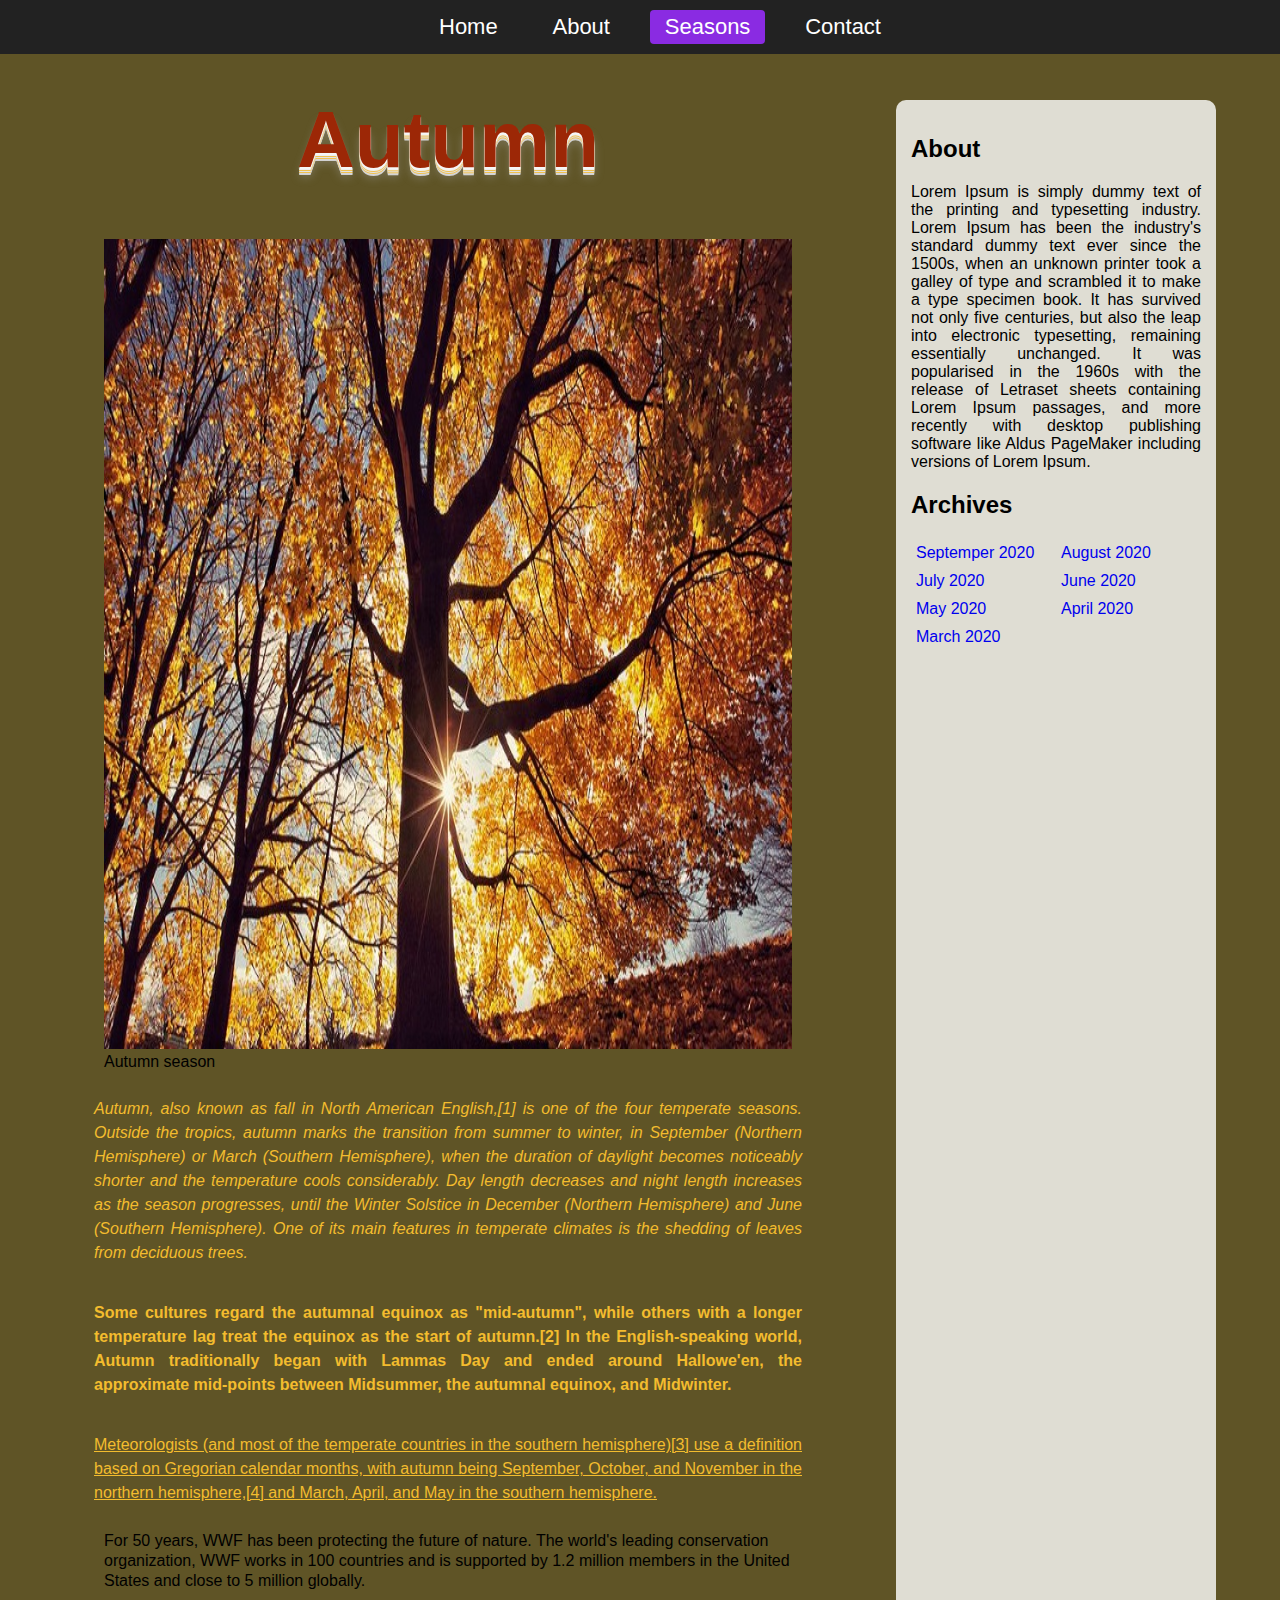
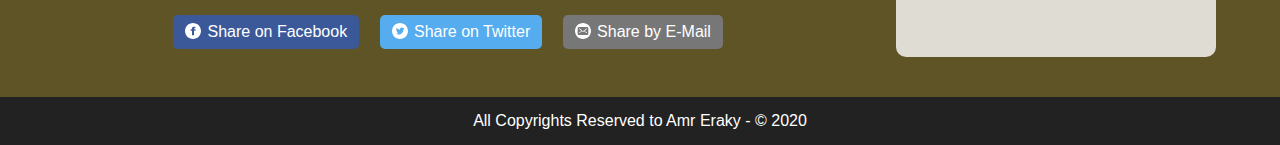
<file: seasons/autumn.html>
<!DOCTYPE html>
<html lang="en">
<head>
    <meta charset="UTF-8">
    <meta name="viewport" content="width=device-width, initial-scale=1.0">
    <title>Autumn Season</title>
    <link rel="icon" href="../images/4seasons.png">
    <link rel="stylesheet" href="../css/main.css">
</head>
<body class="autumn-body">
    <nav>
        <ul class="menu">
            <li><a href="../index.html">Home</a></li>
            <li><a href="#">About</a></li>
            <li class="active seasons">Seasons
                <ul class="">
                    <li><a href="../seasons/winter.html">Winter</a></li>
                    <li><a href="../seasons/spring.html">Spring</a></li>
                    <li><a href="../seasons/summer.html">Summer</a></li>
                    <li><a href="../seasons/autumn.html">Autumn</a></li>
                </ul>
            </li>
            <li><a href="#">Contact</a></li>
        </ul>
    </nav>
    <div class="content">
        <div class="address">
            <h1 class="autumn-header">Autumn</h1>
            <figure>
                <img src="../images/autumn.jpg" alt="autumn">
                <figcaption>Autumn season</figcaption>
            </figure>
            <p class="autumn-paragraph italic">Autumn, also known as fall in North American English,[1] is one of the four temperate seasons. Outside the tropics, autumn marks the transition from summer to winter, in September (Northern Hemisphere) or March (Southern Hemisphere), when the duration of daylight becomes noticeably shorter and the temperature cools considerably. Day length decreases and night length increases as the season progresses, until the Winter Solstice in December (Northern Hemisphere) and June (Southern Hemisphere). One of its main features in temperate climates is the shedding of leaves from deciduous trees.</p>
            <p class="autumn-paragraph bold">Some cultures regard the autumnal equinox as "mid-autumn", while others with a longer temperature lag treat the equinox as the start of autumn.[2] In the English-speaking world, Autumn traditionally began with Lammas Day and ended around Hallowe'en, the approximate mid-points between Midsummer, the autumnal equinox, and Midwinter.</p>
            <p class="autumn-paragraph underline">Meteorologists (and most of the temperate countries in the southern hemisphere)[3] use a definition based on Gregorian calendar months, with autumn being September, October, and November in the northern hemisphere,[4] and March, April, and May in the southern hemisphere.</p>
            <blockquote cite="http://www.worldwildlife.org/who/index.html">
                For 50 years, WWF has been protecting the future of nature. The world's leading conservation organization, WWF works in 100 countries and is supported by 1.2 million members in the United States and close to 5 million globally.
            </blockquote>
            
            <!-- Sharingbutton Facebook -->
            <a class="resp-sharing-button__link" href="https://facebook.com/sharer/sharer.php?u=http%3A%2F%2Fsharingbuttons.io" target="_blank" rel="noopener" aria-label="Share on Facebook">
                <div class="resp-sharing-button resp-sharing-button--facebook resp-sharing-button--large"><div aria-hidden="true" class="resp-sharing-button__icon resp-sharing-button__icon--solidcircle">
                <svg xmlns="http://www.w3.org/2000/svg" viewBox="0 0 24 24"><path d="M12 0C5.38 0 0 5.38 0 12s5.38 12 12 12 12-5.38 12-12S18.62 0 12 0zm3.6 11.5h-2.1v7h-3v-7h-2v-2h2V8.34c0-1.1.35-2.82 2.65-2.82h2.35v2.3h-1.4c-.25 0-.6.13-.6.66V9.5h2.34l-.24 2z"/></svg>
                </div>Share on Facebook</div>
            </a>            
            <!-- Sharingbutton Twitter -->
            <a class="resp-sharing-button__link" href="https://twitter.com/intent/tweet/?text=Super%20fast%20and%20easy%20Social%20Media%20Sharing%20Buttons.%20No%20JavaScript.%20No%20tracking.&amp;url=http%3A%2F%2Fsharingbuttons.io" target="_blank" rel="noopener" aria-label="Share on Twitter">
                <div class="resp-sharing-button resp-sharing-button--twitter resp-sharing-button--large"><div aria-hidden="true" class="resp-sharing-button__icon resp-sharing-button__icon--solidcircle">
                <svg xmlns="http://www.w3.org/2000/svg" viewBox="0 0 24 24"><path d="M12 0C5.38 0 0 5.38 0 12s5.38 12 12 12 12-5.38 12-12S18.62 0 12 0zm5.26 9.38v.34c0 3.48-2.64 7.5-7.48 7.5-1.48 0-2.87-.44-4.03-1.2 1.37.17 2.77-.2 3.9-1.08-1.16-.02-2.13-.78-2.46-1.83.38.1.8.07 1.17-.03-1.2-.24-2.1-1.3-2.1-2.58v-.05c.35.2.75.32 1.18.33-.7-.47-1.17-1.28-1.17-2.2 0-.47.13-.92.36-1.3C7.94 8.85 9.88 9.9 12.06 10c-.04-.2-.06-.4-.06-.6 0-1.46 1.18-2.63 2.63-2.63.76 0 1.44.3 1.92.82.6-.12 1.95-.27 1.95-.27-.35.53-.72 1.66-1.24 2.04z"/></svg>
                </div>Share on Twitter</div>
            </a>            
            <!-- Sharingbutton E-Mail -->
            <a class="resp-sharing-button__link" href="mailto:?subject=Super%20fast%20and%20easy%20Social%20Media%20Sharing%20Buttons.%20No%20JavaScript.%20No%20tracking.&amp;body=http%3A%2F%2Fsharingbuttons.io" target="_self" rel="noopener" aria-label="Share by E-Mail">
                <div class="resp-sharing-button resp-sharing-button--email resp-sharing-button--large"><div aria-hidden="true" class="resp-sharing-button__icon resp-sharing-button__icon--solidcircle">
                <svg xmlns="http://www.w3.org/2000/svg" viewBox="0 0 24 24"><path d="M12 0C5.38 0 0 5.38 0 12s5.38 12 12 12 12-5.38 12-12S18.62 0 12 0zm8 16c0 1.1-.9 2-2 2H6c-1.1 0-2-.9-2-2V8c0-1.1.9-2 2-2h12c1.1 0 2 .9 2 2v8z"/><path d="M17.9 8.18c-.2-.2-.5-.24-.72-.07L12 12.38 6.82 8.1c-.22-.16-.53-.13-.7.08s-.15.53.06.7l3.62 2.97-3.57 2.23c-.23.14-.3.45-.15.7.1.14.25.22.42.22.1 0 .18-.02.27-.08l3.85-2.4 1.06.87c.1.04.2.1.32.1s.23-.06.32-.1l1.06-.9 3.86 2.4c.08.06.17.1.26.1.17 0 .33-.1.42-.25.15-.24.08-.55-.15-.7l-3.57-2.22 3.62-2.96c.2-.2.24-.5.07-.72z"/></svg></div>Share by E-Mail</div>
            </a>
  
        </div>
        <div class="aside">
            <div class="about">
                <h2>About</h2>
                <p>Lorem Ipsum is simply dummy text of the printing and typesetting industry. Lorem Ipsum has been the industry's standard dummy text ever since the 1500s, when an unknown printer took a galley of type and scrambled it to make a type specimen book. It has survived not only five centuries, but also the leap into electronic typesetting, remaining essentially unchanged. It was popularised in the 1960s with the release of Letraset sheets containing Lorem Ipsum passages, and more recently with desktop publishing software like Aldus PageMaker including versions of Lorem Ipsum.</p>
            </div>
            <h2>Archives</h2>
            <div class="archives">
                <a href="#">Septemper 2020</a>
                <a href="#">August 2020</a>
                <a href="#">July 2020</a>
                <a href="#">June 2020</a>
                <a href="#">May 2020</a>
                <a href="#">April 2020</a>
                <a href="#">March 2020</a>
            </div>
        </div>
    </div> 
    
    <footer>
        All Copyrights Reserved to Amr Eraky - © 2020
    </footer>
        
</body>
</html>
</file>
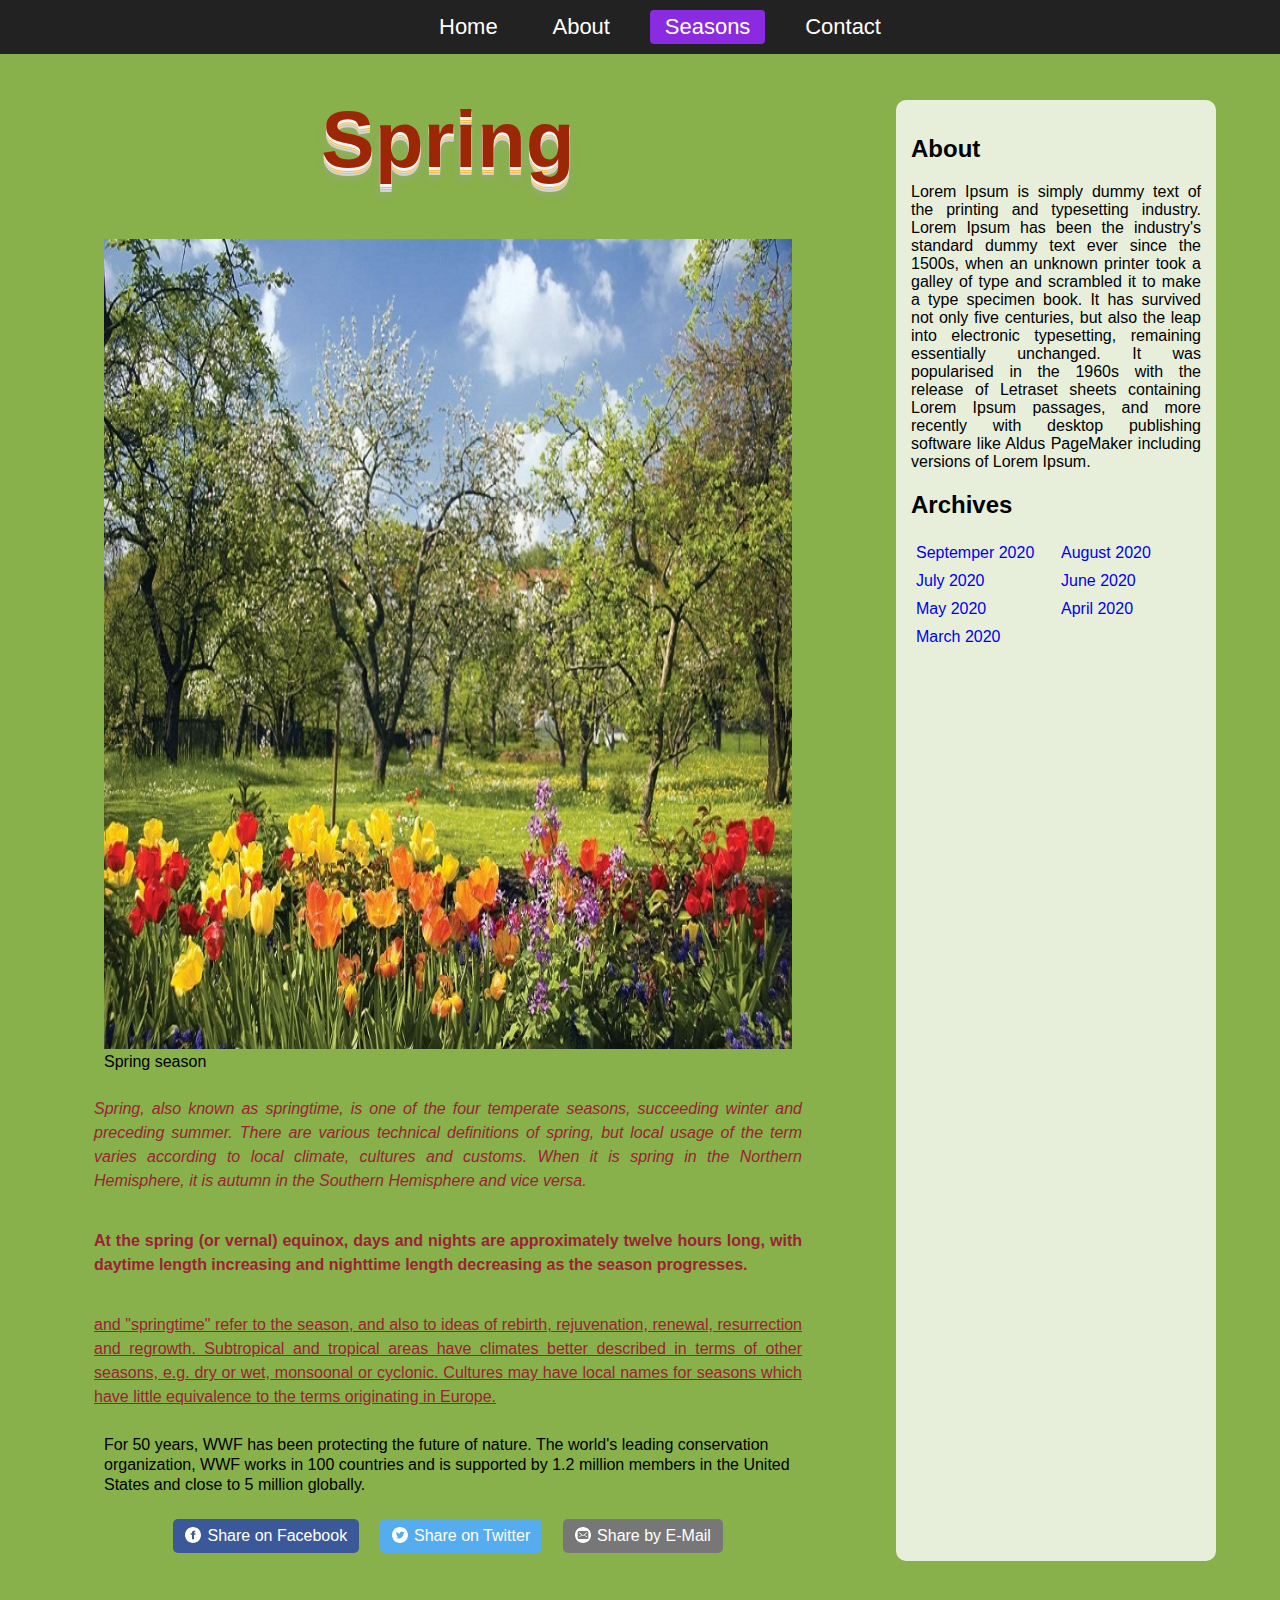
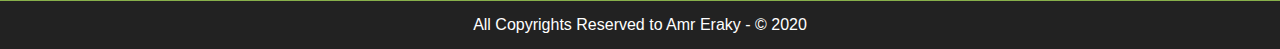
<file: seasons/spring.html>
<!DOCTYPE html>
<html lang="en">
<head>
    <meta charset="UTF-8">
    <meta name="viewport" content="width=device-width, initial-scale=1.0">
    <title>Spring Season</title>
    <link rel="icon" href="../images/4seasons.png">
    <link rel="stylesheet" href="../css/main.css">
</head>
<body class="spring-body">
    <nav>
        <ul class="menu">
            <li><a href="../index.html">Home</a></li>
            <li><a href="#">About</a></li>
            <li class="active seasons">Seasons
                <ul class="">
                    <li><a href="../seasons/winter.html">Winter</a></li>
                    <li><a href="../seasons/spring.html">Spring</a></li>
                    <li><a href="../seasons/summer.html">Summer</a></li>
                    <li><a href="../seasons/autumn.html">Autumn</a></li>
                </ul>
            </li>
            <li><a href="#">Contact</a></li>
        </ul>
    </nav>
    <div class="content">
        <div class="address">
            <h1 class="spring-header">Spring</h1>
            <figure>
                <img src="../images/spring.jpg" alt="spring">
                <figcaption>Spring season</figcaption>
            </figure>
            <p class="spring-paragraph italic">Spring, also known as springtime, is one of the four temperate seasons, succeeding winter and preceding summer. There are various technical definitions of spring, but local usage of the term varies according to local climate, cultures and customs. When it is spring in the Northern Hemisphere, it is autumn in the Southern Hemisphere and vice versa.</p>
            <p class="spring-paragraph bold">At the spring (or vernal) equinox, days and nights are approximately twelve hours long, with daytime length increasing and nighttime length decreasing as the season progresses.</p>
            <p class="spring-paragraph underline">and "springtime" refer to the season, and also to ideas of rebirth, rejuvenation, renewal, resurrection and regrowth. Subtropical and tropical areas have climates better described in terms of other seasons, e.g. dry or wet, monsoonal or cyclonic. Cultures may have local names for seasons which have little equivalence to the terms originating in Europe.</p>
            <blockquote cite="http://www.worldwildlife.org/who/index.html">
                For 50 years, WWF has been protecting the future of nature. The world's leading conservation organization, WWF works in 100 countries and is supported by 1.2 million members in the United States and close to 5 million globally.
            </blockquote>
            
            <!-- Sharingbutton Facebook -->
            <a class="resp-sharing-button__link" href="https://facebook.com/sharer/sharer.php?u=http%3A%2F%2Fsharingbuttons.io" target="_blank" rel="noopener" aria-label="Share on Facebook">
                <div class="resp-sharing-button resp-sharing-button--facebook resp-sharing-button--large"><div aria-hidden="true" class="resp-sharing-button__icon resp-sharing-button__icon--solidcircle">
                <svg xmlns="http://www.w3.org/2000/svg" viewBox="0 0 24 24"><path d="M12 0C5.38 0 0 5.38 0 12s5.38 12 12 12 12-5.38 12-12S18.62 0 12 0zm3.6 11.5h-2.1v7h-3v-7h-2v-2h2V8.34c0-1.1.35-2.82 2.65-2.82h2.35v2.3h-1.4c-.25 0-.6.13-.6.66V9.5h2.34l-.24 2z"/></svg>
                </div>Share on Facebook</div>
            </a>            
            <!-- Sharingbutton Twitter -->
            <a class="resp-sharing-button__link" href="https://twitter.com/intent/tweet/?text=Super%20fast%20and%20easy%20Social%20Media%20Sharing%20Buttons.%20No%20JavaScript.%20No%20tracking.&amp;url=http%3A%2F%2Fsharingbuttons.io" target="_blank" rel="noopener" aria-label="Share on Twitter">
                <div class="resp-sharing-button resp-sharing-button--twitter resp-sharing-button--large"><div aria-hidden="true" class="resp-sharing-button__icon resp-sharing-button__icon--solidcircle">
                <svg xmlns="http://www.w3.org/2000/svg" viewBox="0 0 24 24"><path d="M12 0C5.38 0 0 5.38 0 12s5.38 12 12 12 12-5.38 12-12S18.62 0 12 0zm5.26 9.38v.34c0 3.48-2.64 7.5-7.48 7.5-1.48 0-2.87-.44-4.03-1.2 1.37.17 2.77-.2 3.9-1.08-1.16-.02-2.13-.78-2.46-1.83.38.1.8.07 1.17-.03-1.2-.24-2.1-1.3-2.1-2.58v-.05c.35.2.75.32 1.18.33-.7-.47-1.17-1.28-1.17-2.2 0-.47.13-.92.36-1.3C7.94 8.85 9.88 9.9 12.06 10c-.04-.2-.06-.4-.06-.6 0-1.46 1.18-2.63 2.63-2.63.76 0 1.44.3 1.92.82.6-.12 1.95-.27 1.95-.27-.35.53-.72 1.66-1.24 2.04z"/></svg>
                </div>Share on Twitter</div>
            </a>            
            <!-- Sharingbutton E-Mail -->
            <a class="resp-sharing-button__link" href="mailto:?subject=Super%20fast%20and%20easy%20Social%20Media%20Sharing%20Buttons.%20No%20JavaScript.%20No%20tracking.&amp;body=http%3A%2F%2Fsharingbuttons.io" target="_self" rel="noopener" aria-label="Share by E-Mail">
                <div class="resp-sharing-button resp-sharing-button--email resp-sharing-button--large"><div aria-hidden="true" class="resp-sharing-button__icon resp-sharing-button__icon--solidcircle">
                <svg xmlns="http://www.w3.org/2000/svg" viewBox="0 0 24 24"><path d="M12 0C5.38 0 0 5.38 0 12s5.38 12 12 12 12-5.38 12-12S18.62 0 12 0zm8 16c0 1.1-.9 2-2 2H6c-1.1 0-2-.9-2-2V8c0-1.1.9-2 2-2h12c1.1 0 2 .9 2 2v8z"/><path d="M17.9 8.18c-.2-.2-.5-.24-.72-.07L12 12.38 6.82 8.1c-.22-.16-.53-.13-.7.08s-.15.53.06.7l3.62 2.97-3.57 2.23c-.23.14-.3.45-.15.7.1.14.25.22.42.22.1 0 .18-.02.27-.08l3.85-2.4 1.06.87c.1.04.2.1.32.1s.23-.06.32-.1l1.06-.9 3.86 2.4c.08.06.17.1.26.1.17 0 .33-.1.42-.25.15-.24.08-.55-.15-.7l-3.57-2.22 3.62-2.96c.2-.2.24-.5.07-.72z"/></svg></div>Share by E-Mail</div>
            </a>
        </div>
        <div class="aside">
            <div class="about">
                <h2>About</h2>
                <p>Lorem Ipsum is simply dummy text of the printing and typesetting industry. Lorem Ipsum has been the industry's standard dummy text ever since the 1500s, when an unknown printer took a galley of type and scrambled it to make a type specimen book. It has survived not only five centuries, but also the leap into electronic typesetting, remaining essentially unchanged. It was popularised in the 1960s with the release of Letraset sheets containing Lorem Ipsum passages, and more recently with desktop publishing software like Aldus PageMaker including versions of Lorem Ipsum.</p>
            </div>
            <h2>Archives</h2>
            <div class="archives">
                <a href="#">Septemper 2020</a>
                <a href="#">August 2020</a>
                <a href="#">July 2020</a>
                <a href="#">June 2020</a>
                <a href="#">May 2020</a>
                <a href="#">April 2020</a>
                <a href="#">March 2020</a>
            </div>
        </div>
    </div> 
    
    <footer>
        All Copyrights Reserved to Amr Eraky - © 2020
    </footer>
        
</body>
</html>
</file>
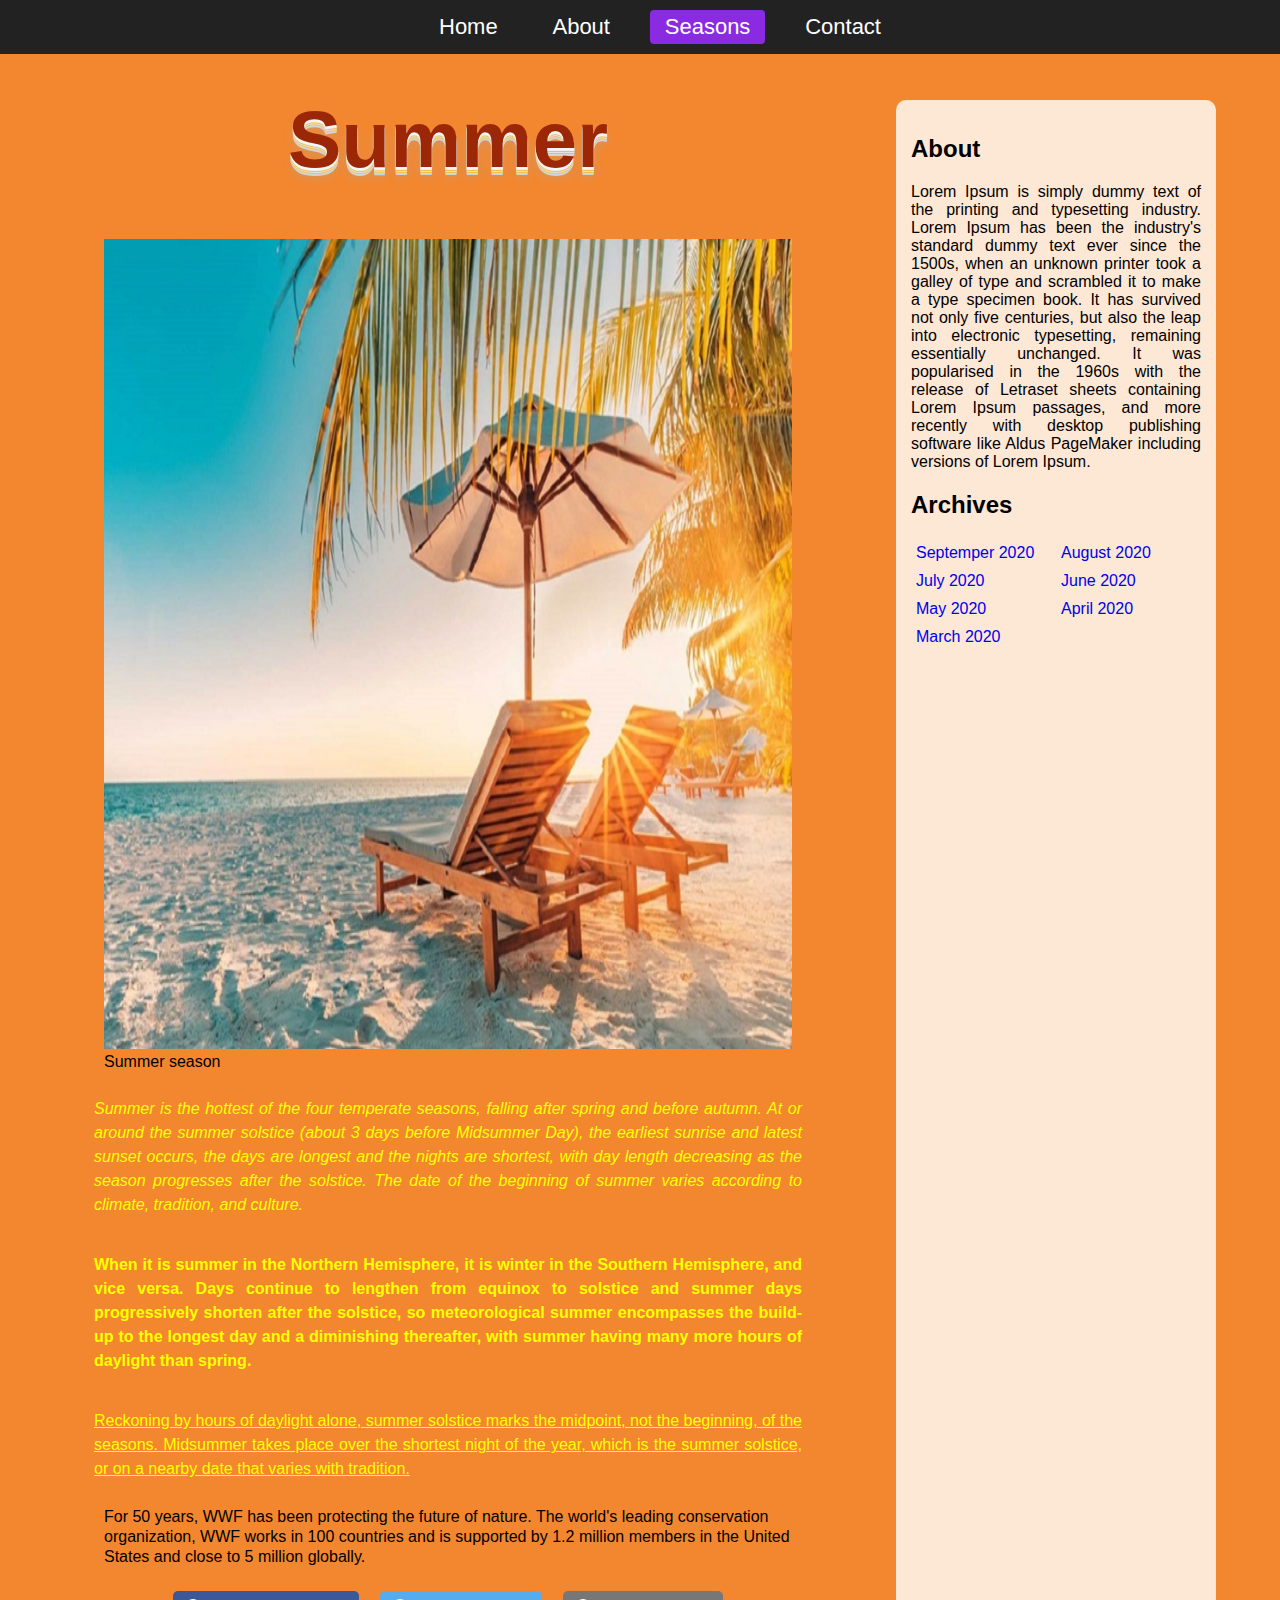
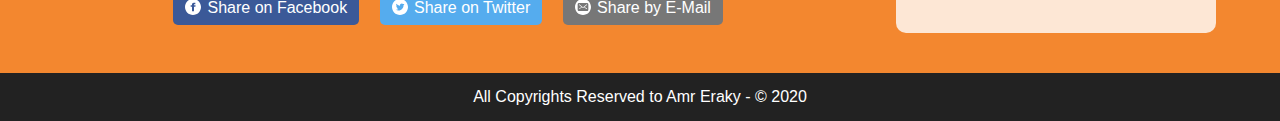
<file: seasons/summer.html>
<!DOCTYPE html>
<html lang="en">
<head>
    <meta charset="UTF-8">
    <meta name="viewport" content="width=device-width, initial-scale=1.0">
    <title>Summer Season</title>
    <link rel="icon" href="../images/4seasons.png">
    <link rel="stylesheet" href="../css/main.css">
</head>
<body class="summer-body">
    <nav>
        <ul class="menu">
            <li><a href="../index.html">Home</a></li>
            <li><a href="#">About</a></li>
            <li class="active seasons">Seasons
                <ul class="">
                    <li><a href="../seasons/winter.html">Winter</a></li>
                    <li><a href="../seasons/spring.html">Spring</a></li>
                    <li><a href="../seasons/summer.html">Summer</a></li>
                    <li><a href="../seasons/autumn.html">Autumn</a></li>
                </ul>
            </li>
            <li><a href="#">Contact</a></li>
        </ul>
    </nav>
    <div class="content">
        <div class="address">
            <h1 class="summer-header">Summer</h1>
            <figure>
                <img src="../images/summer.jpg" alt="summer">
                <figcaption>Summer season</figcaption>
            </figure>
            <p class="summer-paragraph italic">Summer is the hottest of the four temperate seasons, falling after spring and before autumn. At or around the summer solstice (about 3 days before Midsummer Day), the earliest sunrise and latest sunset occurs, the days are longest and the nights are shortest, with day length decreasing as the season progresses after the solstice. The date of the beginning of summer varies according to climate, tradition, and culture.</p>
            <p class="summer-paragraph bold">When it is summer in the Northern Hemisphere, it is winter in the Southern Hemisphere, and vice versa. Days continue to lengthen from equinox to solstice and summer days progressively shorten after the solstice, so meteorological summer encompasses the build-up to the longest day and a diminishing thereafter, with summer having many more hours of daylight than spring.</p>
            <p class="summer-paragraph underline">Reckoning by hours of daylight alone, summer solstice marks the midpoint, not the beginning, of the seasons. Midsummer takes place over the shortest night of the year, which is the summer solstice, or on a nearby date that varies with tradition.</p>
            <blockquote cite="http://www.worldwildlife.org/who/index.html">
                For 50 years, WWF has been protecting the future of nature. The world's leading conservation organization, WWF works in 100 countries and is supported by 1.2 million members in the United States and close to 5 million globally.
            </blockquote>
            
            <!-- Sharingbutton Facebook -->
            <a class="resp-sharing-button__link" href="https://facebook.com/sharer/sharer.php?u=http%3A%2F%2Fsharingbuttons.io" target="_blank" rel="noopener" aria-label="Share on Facebook">
                <div class="resp-sharing-button resp-sharing-button--facebook resp-sharing-button--large"><div aria-hidden="true" class="resp-sharing-button__icon resp-sharing-button__icon--solidcircle">
                <svg xmlns="http://www.w3.org/2000/svg" viewBox="0 0 24 24"><path d="M12 0C5.38 0 0 5.38 0 12s5.38 12 12 12 12-5.38 12-12S18.62 0 12 0zm3.6 11.5h-2.1v7h-3v-7h-2v-2h2V8.34c0-1.1.35-2.82 2.65-2.82h2.35v2.3h-1.4c-.25 0-.6.13-.6.66V9.5h2.34l-.24 2z"/></svg>
                </div>Share on Facebook</div>
            </a>            
            <!-- Sharingbutton Twitter -->
            <a class="resp-sharing-button__link" href="https://twitter.com/intent/tweet/?text=Super%20fast%20and%20easy%20Social%20Media%20Sharing%20Buttons.%20No%20JavaScript.%20No%20tracking.&amp;url=http%3A%2F%2Fsharingbuttons.io" target="_blank" rel="noopener" aria-label="Share on Twitter">
                <div class="resp-sharing-button resp-sharing-button--twitter resp-sharing-button--large"><div aria-hidden="true" class="resp-sharing-button__icon resp-sharing-button__icon--solidcircle">
                <svg xmlns="http://www.w3.org/2000/svg" viewBox="0 0 24 24"><path d="M12 0C5.38 0 0 5.38 0 12s5.38 12 12 12 12-5.38 12-12S18.62 0 12 0zm5.26 9.38v.34c0 3.48-2.64 7.5-7.48 7.5-1.48 0-2.87-.44-4.03-1.2 1.37.17 2.77-.2 3.9-1.08-1.16-.02-2.13-.78-2.46-1.83.38.1.8.07 1.17-.03-1.2-.24-2.1-1.3-2.1-2.58v-.05c.35.2.75.32 1.18.33-.7-.47-1.17-1.28-1.17-2.2 0-.47.13-.92.36-1.3C7.94 8.85 9.88 9.9 12.06 10c-.04-.2-.06-.4-.06-.6 0-1.46 1.18-2.63 2.63-2.63.76 0 1.44.3 1.92.82.6-.12 1.95-.27 1.95-.27-.35.53-.72 1.66-1.24 2.04z"/></svg>
                </div>Share on Twitter</div>
            </a>            
            <!-- Sharingbutton E-Mail -->
            <a class="resp-sharing-button__link" href="mailto:?subject=Super%20fast%20and%20easy%20Social%20Media%20Sharing%20Buttons.%20No%20JavaScript.%20No%20tracking.&amp;body=http%3A%2F%2Fsharingbuttons.io" target="_self" rel="noopener" aria-label="Share by E-Mail">
                <div class="resp-sharing-button resp-sharing-button--email resp-sharing-button--large"><div aria-hidden="true" class="resp-sharing-button__icon resp-sharing-button__icon--solidcircle">
                <svg xmlns="http://www.w3.org/2000/svg" viewBox="0 0 24 24"><path d="M12 0C5.38 0 0 5.38 0 12s5.38 12 12 12 12-5.38 12-12S18.62 0 12 0zm8 16c0 1.1-.9 2-2 2H6c-1.1 0-2-.9-2-2V8c0-1.1.9-2 2-2h12c1.1 0 2 .9 2 2v8z"/><path d="M17.9 8.18c-.2-.2-.5-.24-.72-.07L12 12.38 6.82 8.1c-.22-.16-.53-.13-.7.08s-.15.53.06.7l3.62 2.97-3.57 2.23c-.23.14-.3.45-.15.7.1.14.25.22.42.22.1 0 .18-.02.27-.08l3.85-2.4 1.06.87c.1.04.2.1.32.1s.23-.06.32-.1l1.06-.9 3.86 2.4c.08.06.17.1.26.1.17 0 .33-.1.42-.25.15-.24.08-.55-.15-.7l-3.57-2.22 3.62-2.96c.2-.2.24-.5.07-.72z"/></svg></div>Share by E-Mail</div>
            </a>
        </div>
        <div class="aside">
            <div class="about">
                <h2>About</h2>
                <p>Lorem Ipsum is simply dummy text of the printing and typesetting industry. Lorem Ipsum has been the industry's standard dummy text ever since the 1500s, when an unknown printer took a galley of type and scrambled it to make a type specimen book. It has survived not only five centuries, but also the leap into electronic typesetting, remaining essentially unchanged. It was popularised in the 1960s with the release of Letraset sheets containing Lorem Ipsum passages, and more recently with desktop publishing software like Aldus PageMaker including versions of Lorem Ipsum.</p>
            </div>
            <h2>Archives</h2>
            <div class="archives">
                <a href="#">Septemper 2020</a>
                <a href="#">August 2020</a>
                <a href="#">July 2020</a>
                <a href="#">June 2020</a>
                <a href="#">May 2020</a>
                <a href="#">April 2020</a>
                <a href="#">March 2020</a>
            </div>
        </div>
    </div> 
    
    <footer>
        All Copyrights Reserved to Amr Eraky - © 2020
    </footer>
        
</body>
</html>
</file>
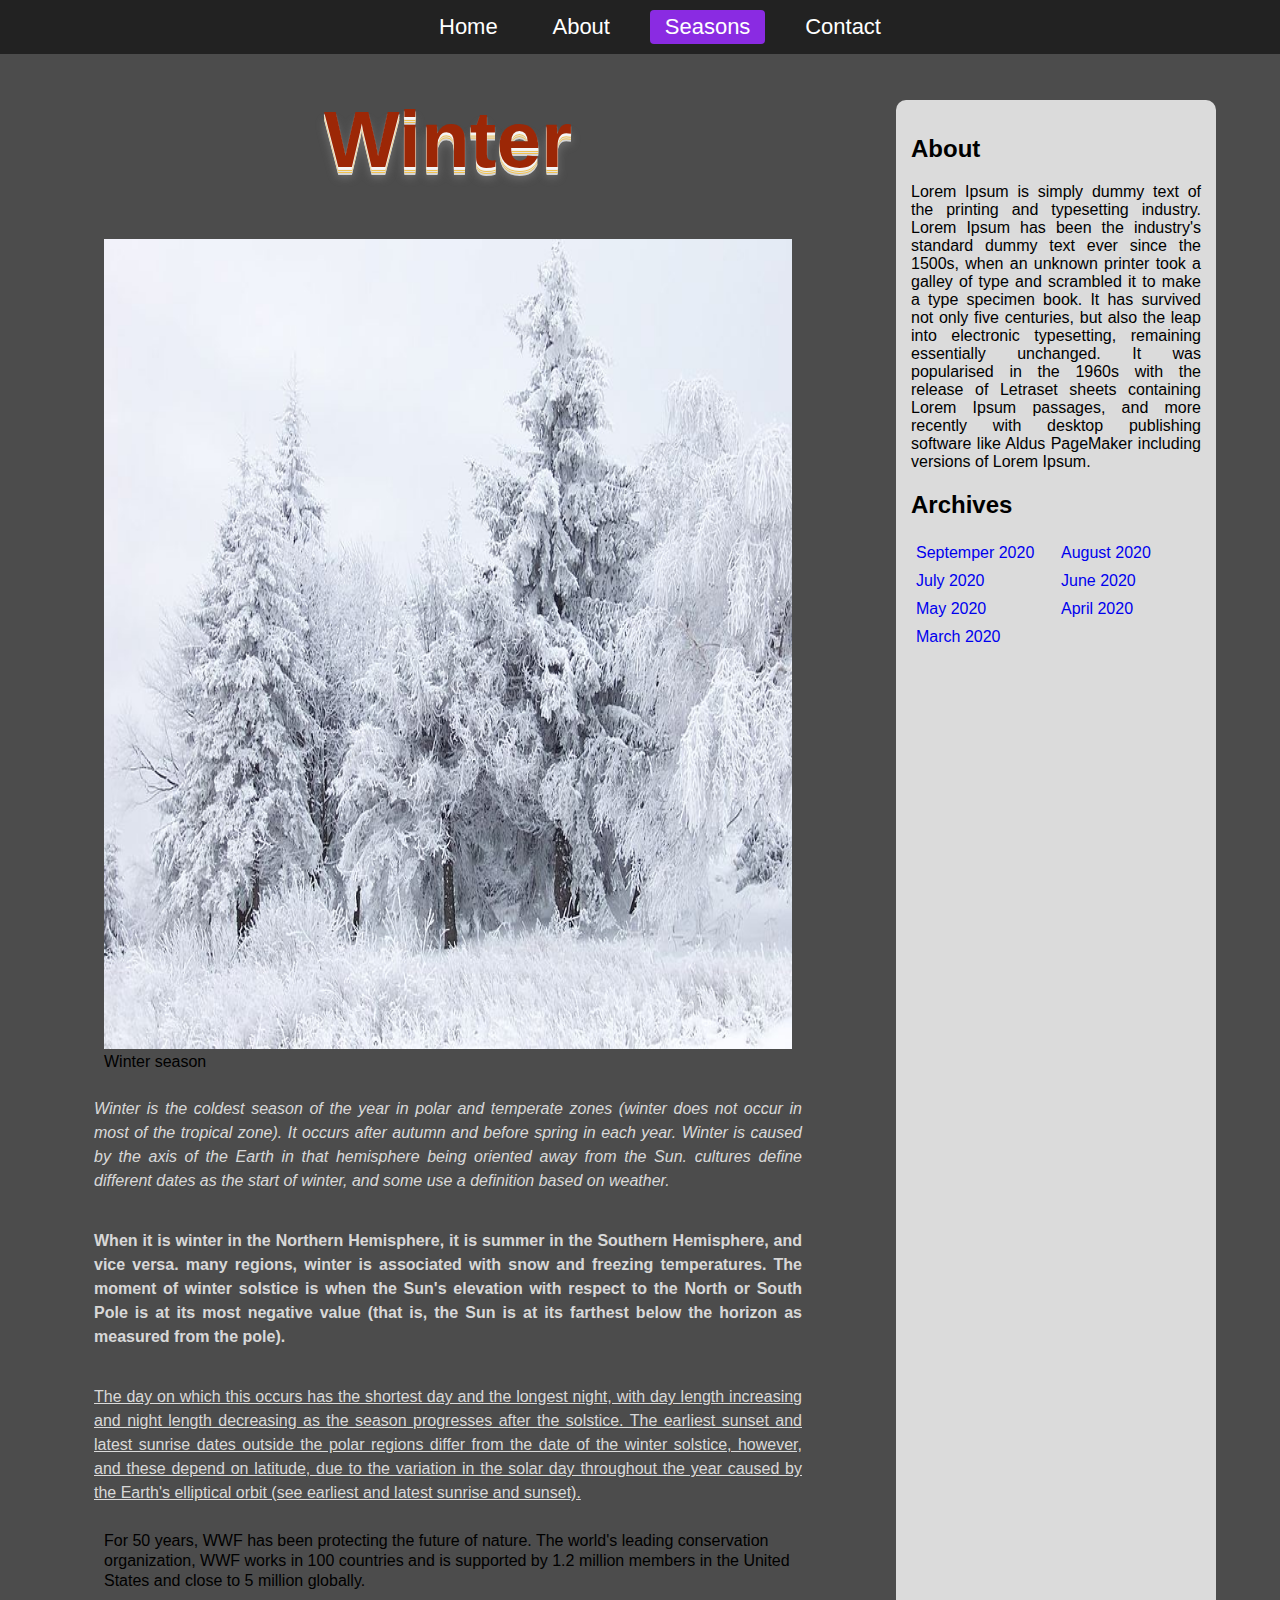
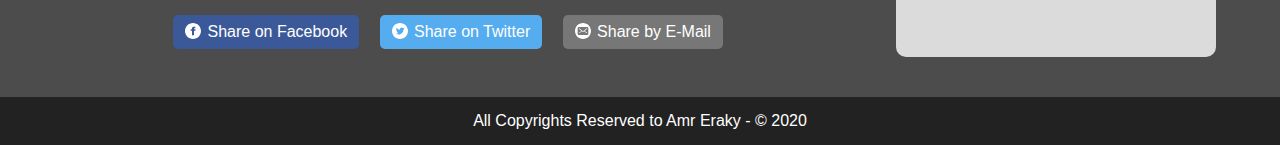
<file: seasons/winter.html>
<!DOCTYPE html>
<html lang="en">
<head>
    <meta charset="UTF-8">
    <meta name="viewport" content="width=device-width, initial-scale=1.0">
    <title>Winter Season</title>
    <link rel="icon" href="../images/4seasons.png">
    <link rel="stylesheet" href="../css/main.css">
</head>
<body class="winter-body">
    <nav>
        <ul class="menu">
            <li><a href="../index.html">Home</a></li>
            <li><a href="#">About</a></li>
            <li class="active seasons">Seasons
                <ul class="">
                    <li><a href="../seasons/winter.html">Winter</a></li>
                    <li><a href="../seasons/spring.html">Spring</a></li>
                    <li><a href="../seasons/summer.html">Summer</a></li>
                    <li><a href="../seasons/autumn.html">Autumn</a></li>
                </ul>
            </li>
            <li><a href="#">Contact</a></li>
        </ul>
    </nav>
    <div class="content">
        <div class="address">
            <h1 class="winter-header">Winter</h1>
            <figure>
                <img src="../images/winter.jpg" alt="winter">
                <figcaption>Winter season</figcaption>
            </figure>
            <p class="winter-paragraph italic">Winter is the coldest season of the year in polar and temperate zones (winter does not occur in most of the tropical zone). It occurs after autumn and before spring in each year. Winter is caused by the axis of the Earth in that hemisphere being oriented away from the Sun. cultures define different dates as the start of winter, and some use a definition based on weather.</p>
            <p class="winter-paragraph bold">When it is winter in the Northern Hemisphere, it is summer in the Southern Hemisphere, and vice versa. many regions, winter is associated with snow and freezing temperatures. The moment of winter solstice is when the Sun's elevation with respect to the North or South Pole is at its most negative value (that is, the Sun is at its farthest below the horizon as measured from the pole).</p>
            <p class="winter-paragraph underline">The day on which this occurs has the shortest day and the longest night, with day length increasing and night length decreasing as the season progresses after the solstice. The earliest sunset and latest sunrise dates outside the polar regions differ from the date of the winter solstice, however, and these depend on latitude, due to the variation in the solar day throughout the year caused by the Earth's elliptical orbit (see earliest and latest sunrise and sunset).</p>
            <blockquote cite="http://www.worldwildlife.org/who/index.html">
                For 50 years, WWF has been protecting the future of nature. The world's leading conservation organization, WWF works in 100 countries and is supported by 1.2 million members in the United States and close to 5 million globally.
            </blockquote>
            
            <!-- Sharingbutton Facebook -->
            <a class="resp-sharing-button__link" href="https://facebook.com/sharer/sharer.php?u=http%3A%2F%2Fsharingbuttons.io" target="_blank" rel="noopener" aria-label="Share on Facebook">
                <div class="resp-sharing-button resp-sharing-button--facebook resp-sharing-button--large"><div aria-hidden="true" class="resp-sharing-button__icon resp-sharing-button__icon--solidcircle">
                <svg xmlns="http://www.w3.org/2000/svg" viewBox="0 0 24 24"><path d="M12 0C5.38 0 0 5.38 0 12s5.38 12 12 12 12-5.38 12-12S18.62 0 12 0zm3.6 11.5h-2.1v7h-3v-7h-2v-2h2V8.34c0-1.1.35-2.82 2.65-2.82h2.35v2.3h-1.4c-.25 0-.6.13-.6.66V9.5h2.34l-.24 2z"/></svg>
                </div>Share on Facebook</div>
            </a>            
            <!-- Sharingbutton Twitter -->
            <a class="resp-sharing-button__link" href="https://twitter.com/intent/tweet/?text=Super%20fast%20and%20easy%20Social%20Media%20Sharing%20Buttons.%20No%20JavaScript.%20No%20tracking.&amp;url=http%3A%2F%2Fsharingbuttons.io" target="_blank" rel="noopener" aria-label="Share on Twitter">
                <div class="resp-sharing-button resp-sharing-button--twitter resp-sharing-button--large"><div aria-hidden="true" class="resp-sharing-button__icon resp-sharing-button__icon--solidcircle">
                <svg xmlns="http://www.w3.org/2000/svg" viewBox="0 0 24 24"><path d="M12 0C5.38 0 0 5.38 0 12s5.38 12 12 12 12-5.38 12-12S18.62 0 12 0zm5.26 9.38v.34c0 3.48-2.64 7.5-7.48 7.5-1.48 0-2.87-.44-4.03-1.2 1.37.17 2.77-.2 3.9-1.08-1.16-.02-2.13-.78-2.46-1.83.38.1.8.07 1.17-.03-1.2-.24-2.1-1.3-2.1-2.58v-.05c.35.2.75.32 1.18.33-.7-.47-1.17-1.28-1.17-2.2 0-.47.13-.92.36-1.3C7.94 8.85 9.88 9.9 12.06 10c-.04-.2-.06-.4-.06-.6 0-1.46 1.18-2.63 2.63-2.63.76 0 1.44.3 1.92.82.6-.12 1.95-.27 1.95-.27-.35.53-.72 1.66-1.24 2.04z"/></svg>
                </div>Share on Twitter</div>
            </a>            
            <!-- Sharingbutton E-Mail -->
            <a class="resp-sharing-button__link" href="mailto:?subject=Super%20fast%20and%20easy%20Social%20Media%20Sharing%20Buttons.%20No%20JavaScript.%20No%20tracking.&amp;body=http%3A%2F%2Fsharingbuttons.io" target="_self" rel="noopener" aria-label="Share by E-Mail">
                <div class="resp-sharing-button resp-sharing-button--email resp-sharing-button--large"><div aria-hidden="true" class="resp-sharing-button__icon resp-sharing-button__icon--solidcircle">
                <svg xmlns="http://www.w3.org/2000/svg" viewBox="0 0 24 24"><path d="M12 0C5.38 0 0 5.38 0 12s5.38 12 12 12 12-5.38 12-12S18.62 0 12 0zm8 16c0 1.1-.9 2-2 2H6c-1.1 0-2-.9-2-2V8c0-1.1.9-2 2-2h12c1.1 0 2 .9 2 2v8z"/><path d="M17.9 8.18c-.2-.2-.5-.24-.72-.07L12 12.38 6.82 8.1c-.22-.16-.53-.13-.7.08s-.15.53.06.7l3.62 2.97-3.57 2.23c-.23.14-.3.45-.15.7.1.14.25.22.42.22.1 0 .18-.02.27-.08l3.85-2.4 1.06.87c.1.04.2.1.32.1s.23-.06.32-.1l1.06-.9 3.86 2.4c.08.06.17.1.26.1.17 0 .33-.1.42-.25.15-.24.08-.55-.15-.7l-3.57-2.22 3.62-2.96c.2-.2.24-.5.07-.72z"/></svg></div>Share by E-Mail</div>
            </a>
        </div>
        <div class="aside">
            <div class="about">
                <h2>About</h2>
                <p>Lorem Ipsum is simply dummy text of the printing and typesetting industry. Lorem Ipsum has been the industry's standard dummy text ever since the 1500s, when an unknown printer took a galley of type and scrambled it to make a type specimen book. It has survived not only five centuries, but also the leap into electronic typesetting, remaining essentially unchanged. It was popularised in the 1960s with the release of Letraset sheets containing Lorem Ipsum passages, and more recently with desktop publishing software like Aldus PageMaker including versions of Lorem Ipsum.</p>
            </div>
            <h2>Archives</h2>
            <div class="archives">
                <a href="#">Septemper 2020</a>
                <a href="#">August 2020</a>
                <a href="#">July 2020</a>
                <a href="#">June 2020</a>
                <a href="#">May 2020</a>
                <a href="#">April 2020</a>
                <a href="#">March 2020</a>
            </div>
        </div>
    </div> 
    
    <footer>
        All Copyrights Reserved to Amr Eraky - © 2020
    </footer>
        
</body>
</html>
</file>
<file: css/main.css>
@import "index.css";
@import "blog.css";
@import "seasons.css";
</file>
